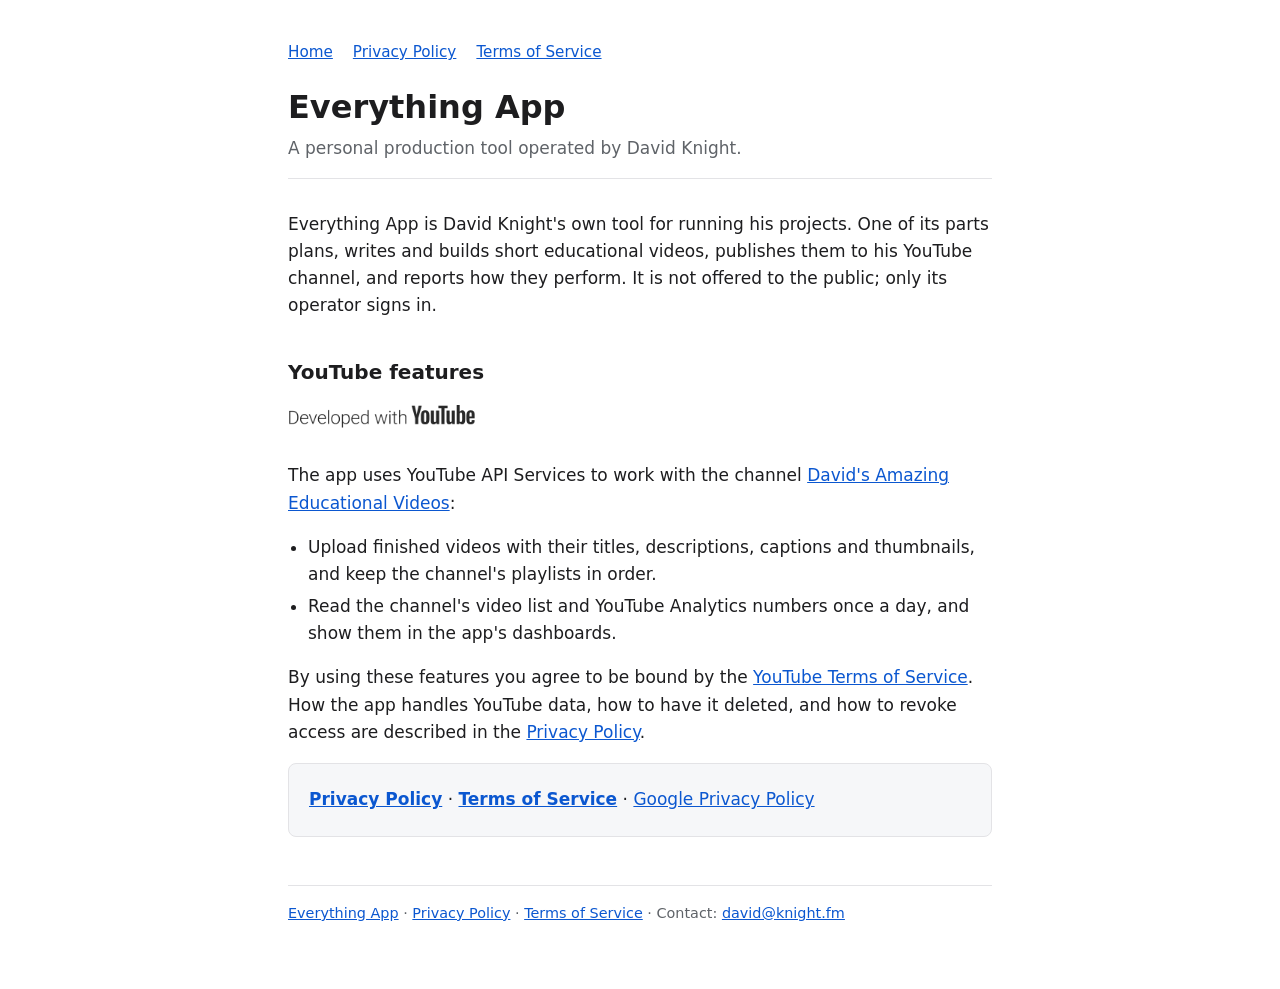
<file: index.html>
<!doctype html>
<html lang="en">
<head>
<meta charset="utf-8">
<meta name="viewport" content="width=device-width, initial-scale=1">
<title>Everything App</title>
<meta name="description" content="Everything App, a personal production tool that makes educational videos and publishes them to YouTube.">
<link rel="stylesheet" href="style.css">
</head>
<body>
<main>
<header>
  <nav><a href="./">Home</a><a href="privacy.html">Privacy Policy</a><a href="terms.html">Terms of Service</a></nav>
  <h1>Everything App</h1>
  <p class="meta">A personal production tool operated by David Knight.</p>
</header>

<p>Everything App is David Knight's own tool for running his projects. One of its parts plans, writes and builds short educational videos, publishes them to his YouTube channel, and reports how they perform. It is not offered to the public; only its operator signs in.</p>

<h2>YouTube features</h2>
<a class="badge" href="https://www.youtube.com/@AmazingDavidYo">
  <picture>
    <source srcset="developed-with-youtube-sentence-case-light.png" media="(prefers-color-scheme: dark)">
    <img src="developed-with-youtube-sentence-case-dark.png" alt="Developed with YouTube" width="300" height="107">
  </picture>
</a>
<p>The app uses YouTube API Services to work with the channel <a href="https://www.youtube.com/@AmazingDavidYo">David's Amazing Educational Videos</a>:</p>
<ul>
  <li>Upload finished videos with their titles, descriptions, captions and thumbnails, and keep the channel's playlists in order.</li>
  <li>Read the channel's video list and YouTube Analytics numbers once a day, and show them in the app's dashboards.</li>
</ul>
<p>By using these features you agree to be bound by the <a href="https://www.youtube.com/t/terms">YouTube Terms of Service</a>. How the app handles YouTube data, how to have it deleted, and how to revoke access are described in the <a href="privacy.html">Privacy Policy</a>.</p>

<div class="callout">
  <p><a href="privacy.html"><strong>Privacy Policy</strong></a> · <a href="terms.html"><strong>Terms of Service</strong></a> · <a href="http://www.google.com/policies/privacy">Google Privacy Policy</a></p>
</div>

<footer><a href="./">Everything App</a> · <a href="privacy.html">Privacy Policy</a> · <a href="terms.html">Terms of Service</a> · Contact: <a href="mailto:david@knight.fm">david@knight.fm</a></footer>
</main>
</body>
</html>
</file>
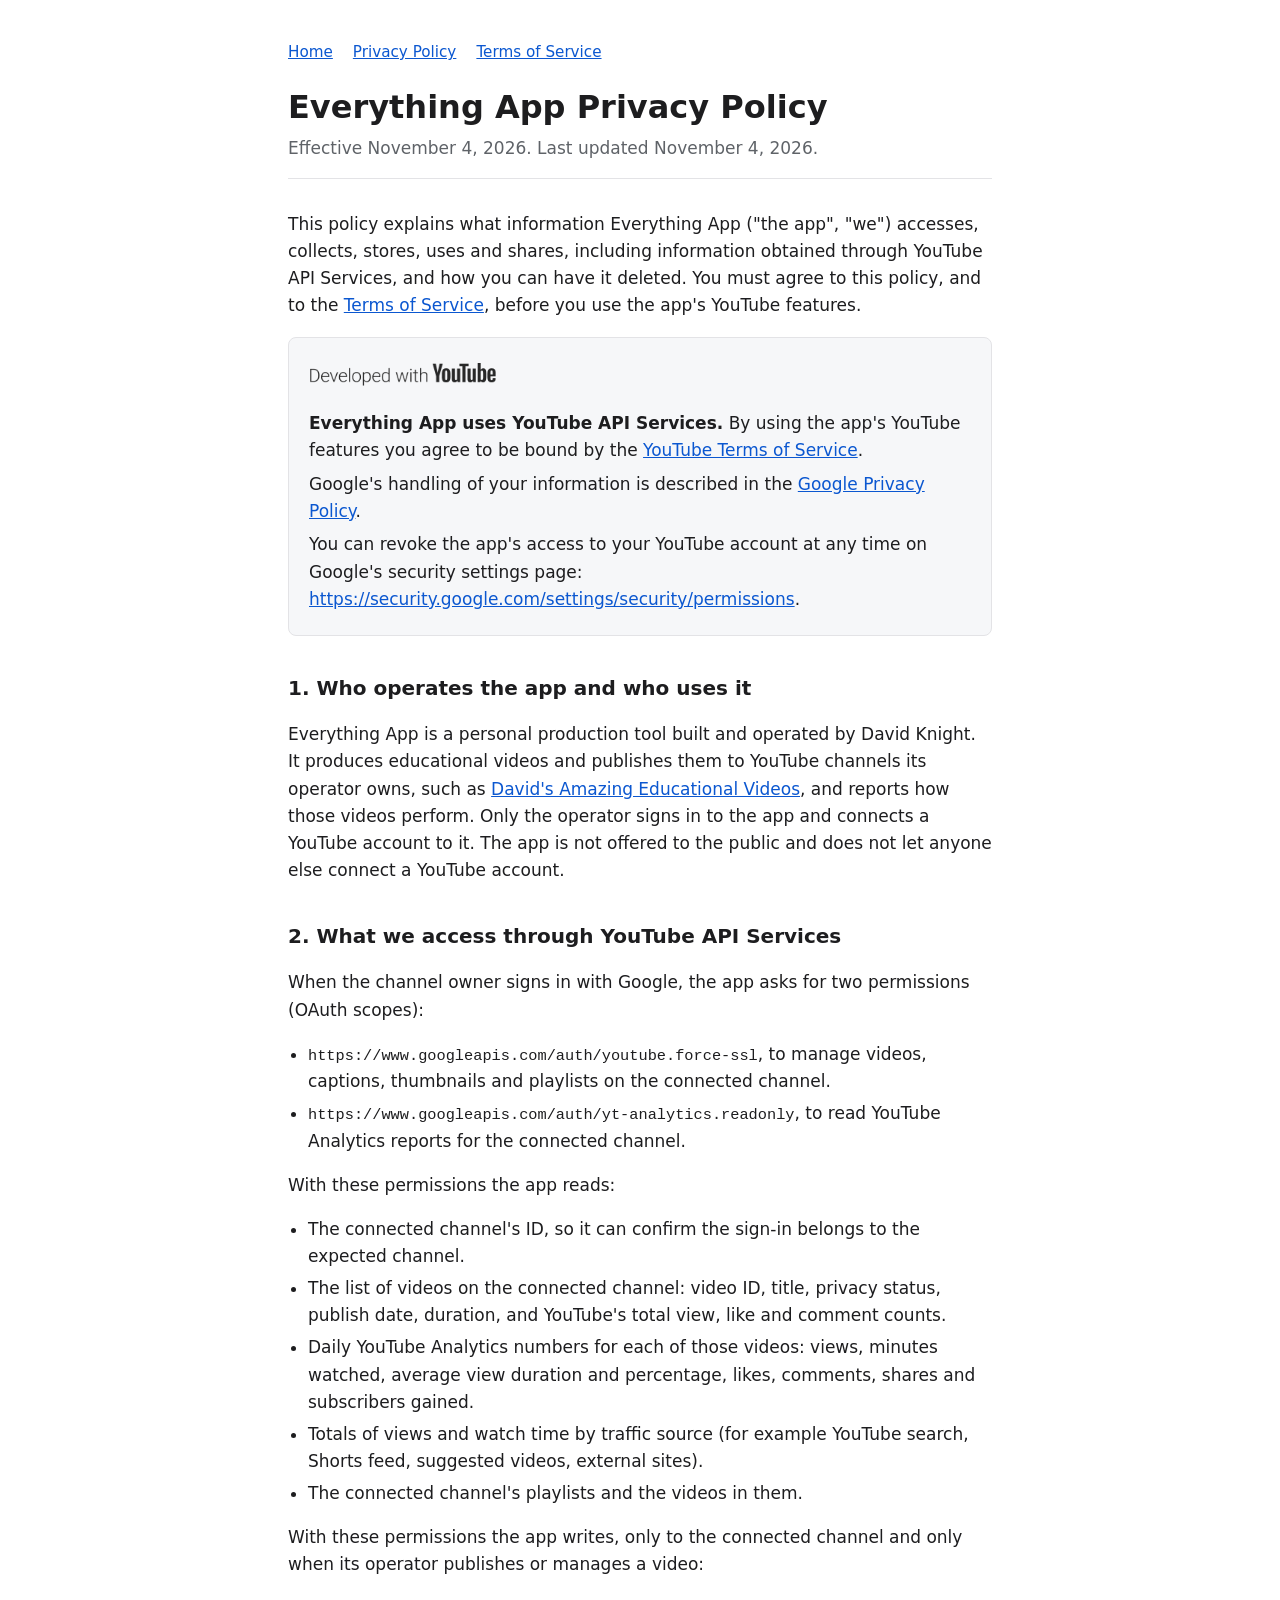
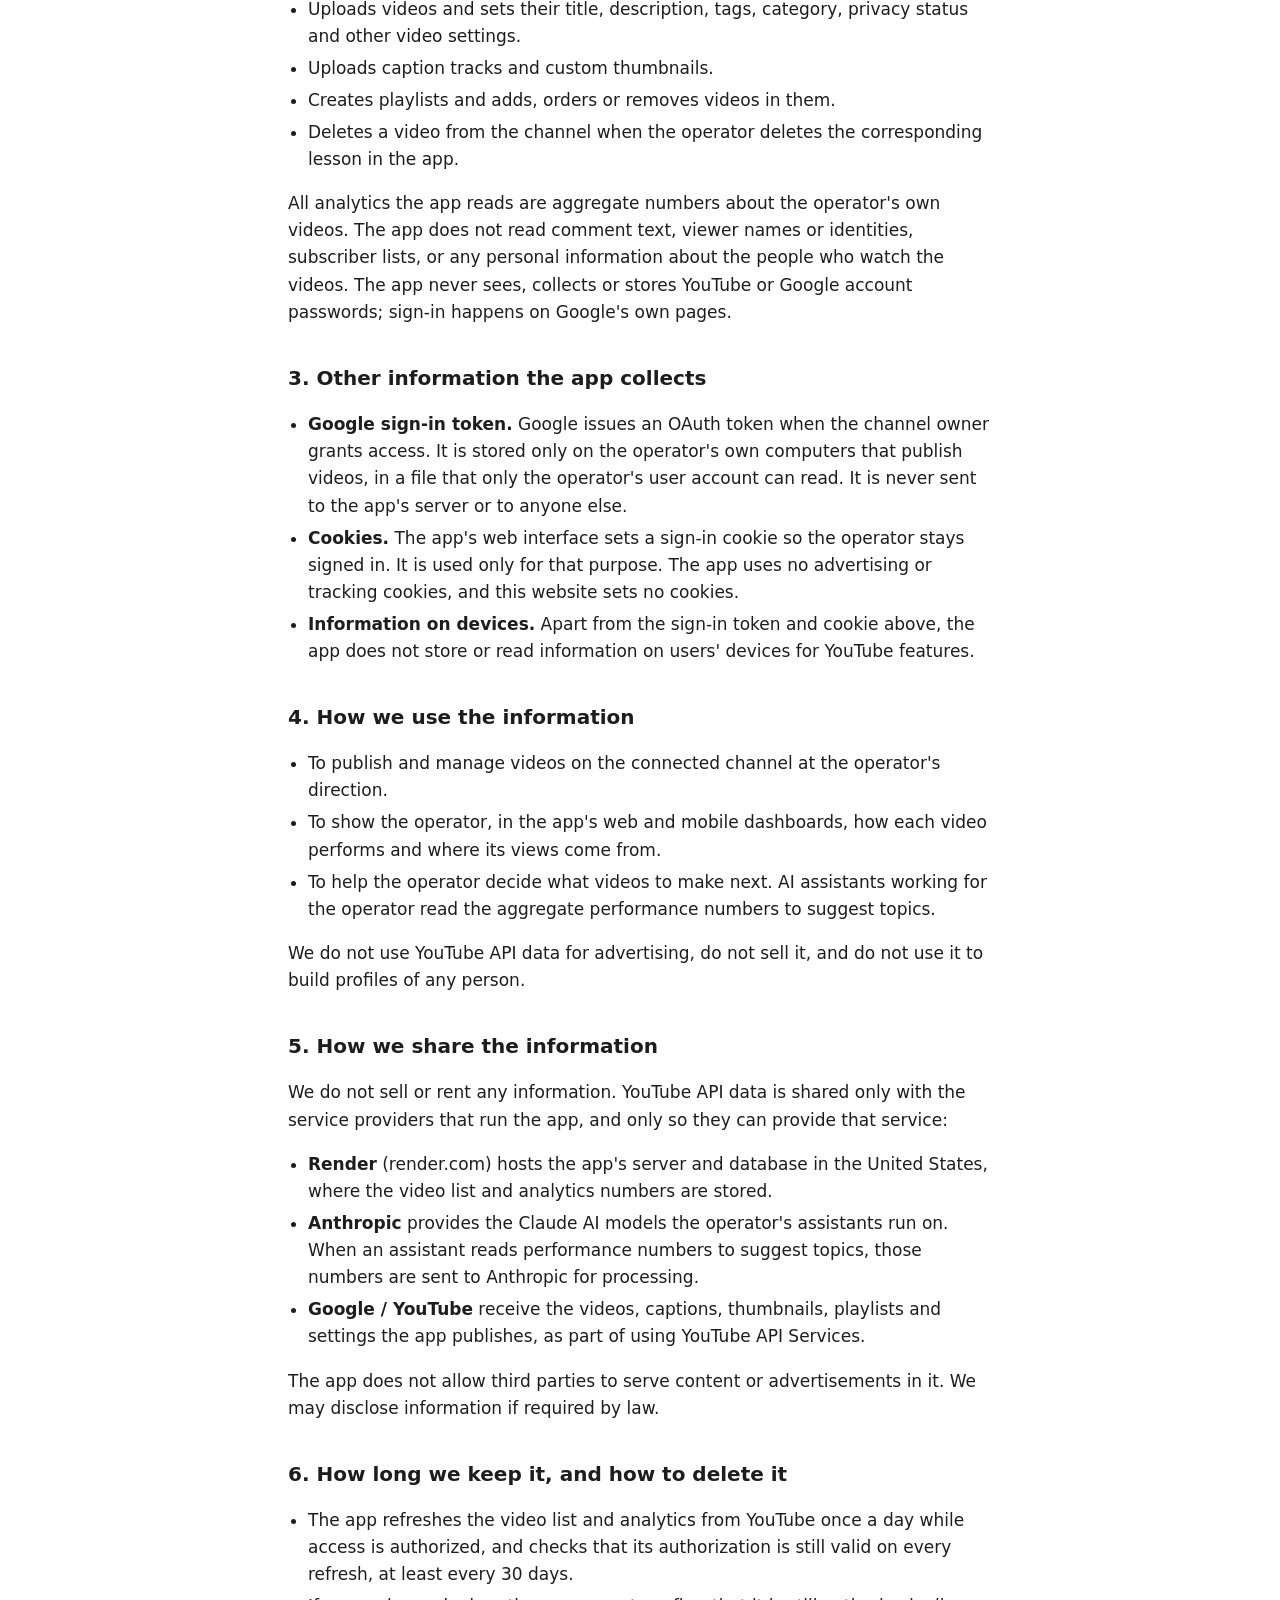
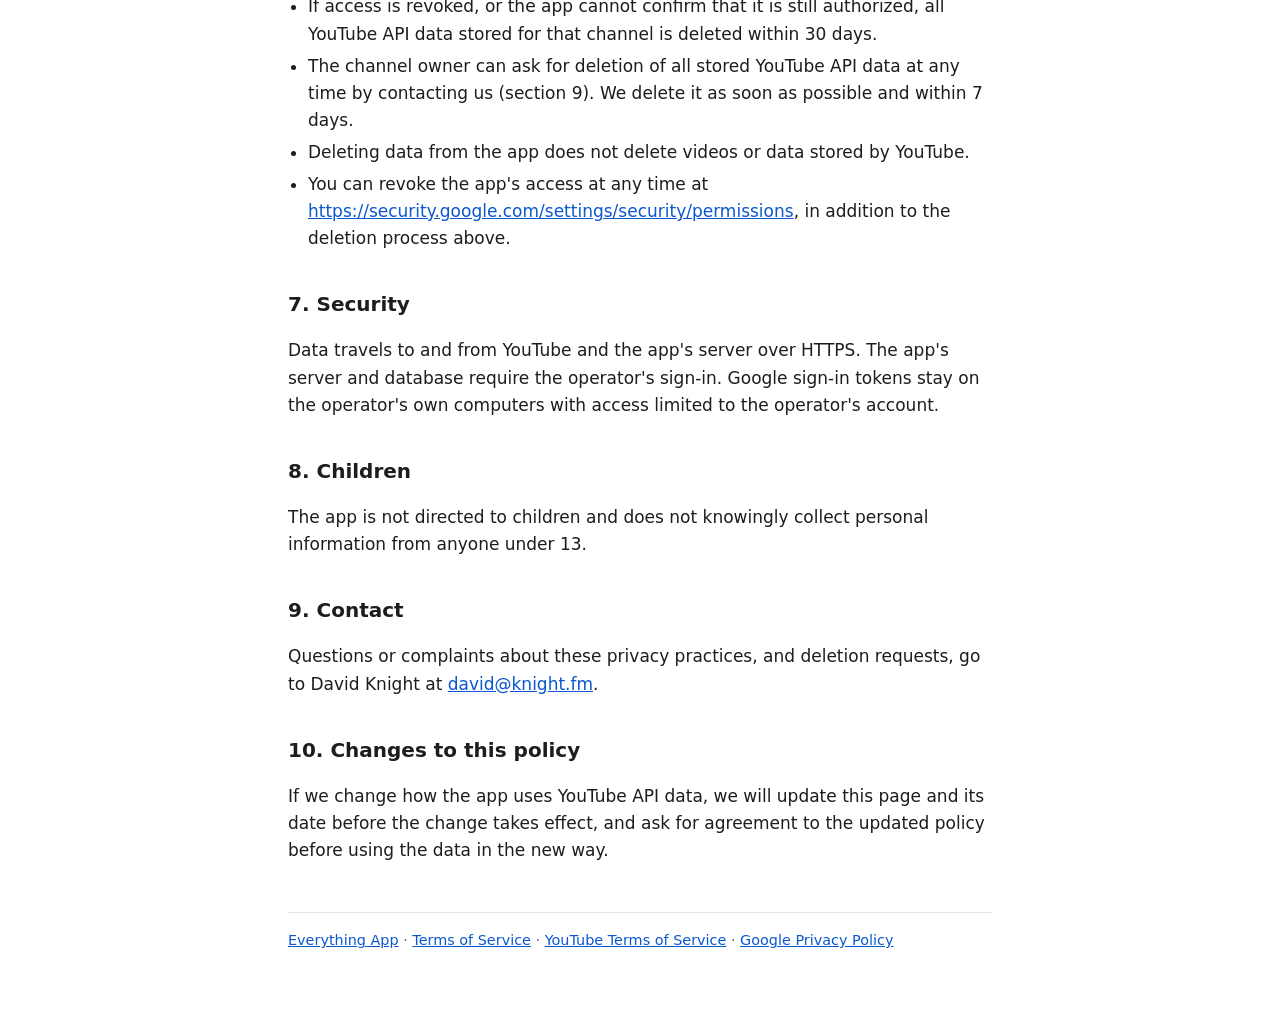
<file: privacy.html>
<!doctype html>
<html lang="en">
<head>
<meta charset="utf-8">
<meta name="viewport" content="width=device-width, initial-scale=1">
<title>Everything App Privacy Policy</title>
<meta name="description" content="Privacy policy for Everything App, including its use of YouTube API Services.">
<link rel="stylesheet" href="style.css">
</head>
<body>
<main>
<header>
  <nav><a href="./">Home</a><a href="privacy.html">Privacy Policy</a><a href="terms.html">Terms of Service</a></nav>
  <h1>Everything App Privacy Policy</h1>
  <p class="meta">Effective November 4, 2026. Last updated November 4, 2026.</p>
</header>

<p>This policy explains what information Everything App ("the app", "we") accesses, collects, stores, uses and shares, including information obtained through YouTube API Services, and how you can have it deleted. You must agree to this policy, and to the <a href="terms.html">Terms of Service</a>, before you use the app's YouTube features.</p>

<div class="callout">
  <a class="badge" href="https://www.youtube.com/@AmazingDavidYo">
    <picture>
      <source srcset="developed-with-youtube-sentence-case-light.png" media="(prefers-color-scheme: dark)">
      <img src="developed-with-youtube-sentence-case-dark.png" alt="Developed with YouTube" width="300" height="107">
    </picture>
  </a>
  <p><strong>Everything App uses YouTube API Services.</strong> By using the app's YouTube features you agree to be bound by the <a href="https://www.youtube.com/t/terms">YouTube Terms of Service</a>.</p>
  <p>Google's handling of your information is described in the <a href="http://www.google.com/policies/privacy">Google Privacy Policy</a>.</p>
  <p>You can revoke the app's access to your YouTube account at any time on Google's security settings page: <a href="https://security.google.com/settings/security/permissions">https://security.google.com/settings/security/permissions</a>.</p>
</div>

<h2>1. Who operates the app and who uses it</h2>
<p>Everything App is a personal production tool built and operated by David Knight. It produces educational videos and publishes them to YouTube channels its operator owns, such as <a href="https://www.youtube.com/@AmazingDavidYo">David's Amazing Educational Videos</a>, and reports how those videos perform. Only the operator signs in to the app and connects a YouTube account to it. The app is not offered to the public and does not let anyone else connect a YouTube account.</p>

<h2>2. What we access through YouTube API Services</h2>
<p>When the channel owner signs in with Google, the app asks for two permissions (OAuth scopes):</p>
<ul>
  <li><code>https://www.googleapis.com/auth/youtube.force-ssl</code>, to manage videos, captions, thumbnails and playlists on the connected channel.</li>
  <li><code>https://www.googleapis.com/auth/yt-analytics.readonly</code>, to read YouTube Analytics reports for the connected channel.</li>
</ul>
<p>With these permissions the app reads:</p>
<ul>
  <li>The connected channel's ID, so it can confirm the sign-in belongs to the expected channel.</li>
  <li>The list of videos on the connected channel: video ID, title, privacy status, publish date, duration, and YouTube's total view, like and comment counts.</li>
  <li>Daily YouTube Analytics numbers for each of those videos: views, minutes watched, average view duration and percentage, likes, comments, shares and subscribers gained.</li>
  <li>Totals of views and watch time by traffic source (for example YouTube search, Shorts feed, suggested videos, external sites).</li>
  <li>The connected channel's playlists and the videos in them.</li>
</ul>
<p>With these permissions the app writes, only to the connected channel and only when its operator publishes or manages a video:</p>
<ul>
  <li>Uploads videos and sets their title, description, tags, category, privacy status and other video settings.</li>
  <li>Uploads caption tracks and custom thumbnails.</li>
  <li>Creates playlists and adds, orders or removes videos in them.</li>
  <li>Deletes a video from the channel when the operator deletes the corresponding lesson in the app.</li>
</ul>
<p>All analytics the app reads are aggregate numbers about the operator's own videos. The app does not read comment text, viewer names or identities, subscriber lists, or any personal information about the people who watch the videos. The app never sees, collects or stores YouTube or Google account passwords; sign-in happens on Google's own pages.</p>

<h2>3. Other information the app collects</h2>
<ul>
  <li><strong>Google sign-in token.</strong> Google issues an OAuth token when the channel owner grants access. It is stored only on the operator's own computers that publish videos, in a file that only the operator's user account can read. It is never sent to the app's server or to anyone else.</li>
  <li><strong>Cookies.</strong> The app's web interface sets a sign-in cookie so the operator stays signed in. It is used only for that purpose. The app uses no advertising or tracking cookies, and this website sets no cookies.</li>
  <li><strong>Information on devices.</strong> Apart from the sign-in token and cookie above, the app does not store or read information on users' devices for YouTube features.</li>
</ul>

<h2>4. How we use the information</h2>
<ul>
  <li>To publish and manage videos on the connected channel at the operator's direction.</li>
  <li>To show the operator, in the app's web and mobile dashboards, how each video performs and where its views come from.</li>
  <li>To help the operator decide what videos to make next. AI assistants working for the operator read the aggregate performance numbers to suggest topics.</li>
</ul>
<p>We do not use YouTube API data for advertising, do not sell it, and do not use it to build profiles of any person.</p>

<h2>5. How we share the information</h2>
<p>We do not sell or rent any information. YouTube API data is shared only with the service providers that run the app, and only so they can provide that service:</p>
<ul>
  <li><strong>Render</strong> (render.com) hosts the app's server and database in the United States, where the video list and analytics numbers are stored.</li>
  <li><strong>Anthropic</strong> provides the Claude AI models the operator's assistants run on. When an assistant reads performance numbers to suggest topics, those numbers are sent to Anthropic for processing.</li>
  <li><strong>Google / YouTube</strong> receive the videos, captions, thumbnails, playlists and settings the app publishes, as part of using YouTube API Services.</li>
</ul>
<p>The app does not allow third parties to serve content or advertisements in it. We may disclose information if required by law.</p>

<h2>6. How long we keep it, and how to delete it</h2>
<ul>
  <li>The app refreshes the video list and analytics from YouTube once a day while access is authorized, and checks that its authorization is still valid on every refresh, at least every 30 days.</li>
  <li>If access is revoked, or the app cannot confirm that it is still authorized, all YouTube API data stored for that channel is deleted within 30 days.</li>
  <li>The channel owner can ask for deletion of all stored YouTube API data at any time by contacting us (section 9). We delete it as soon as possible and within 7 days.</li>
  <li>Deleting data from the app does not delete videos or data stored by YouTube.</li>
  <li>You can revoke the app's access at any time at <a href="https://security.google.com/settings/security/permissions">https://security.google.com/settings/security/permissions</a>, in addition to the deletion process above.</li>
</ul>

<h2>7. Security</h2>
<p>Data travels to and from YouTube and the app's server over HTTPS. The app's server and database require the operator's sign-in. Google sign-in tokens stay on the operator's own computers with access limited to the operator's account.</p>

<h2>8. Children</h2>
<p>The app is not directed to children and does not knowingly collect personal information from anyone under 13.</p>

<h2>9. Contact</h2>
<p>Questions or complaints about these privacy practices, and deletion requests, go to David Knight at <a href="mailto:david@knight.fm">david@knight.fm</a>.</p>

<h2>10. Changes to this policy</h2>
<p>If we change how the app uses YouTube API data, we will update this page and its date before the change takes effect, and ask for agreement to the updated policy before using the data in the new way.</p>

<footer><a href="./">Everything App</a> · <a href="terms.html">Terms of Service</a> · <a href="https://www.youtube.com/t/terms">YouTube Terms of Service</a> · <a href="http://www.google.com/policies/privacy">Google Privacy Policy</a></footer>
</main>
</body>
</html>
</file>
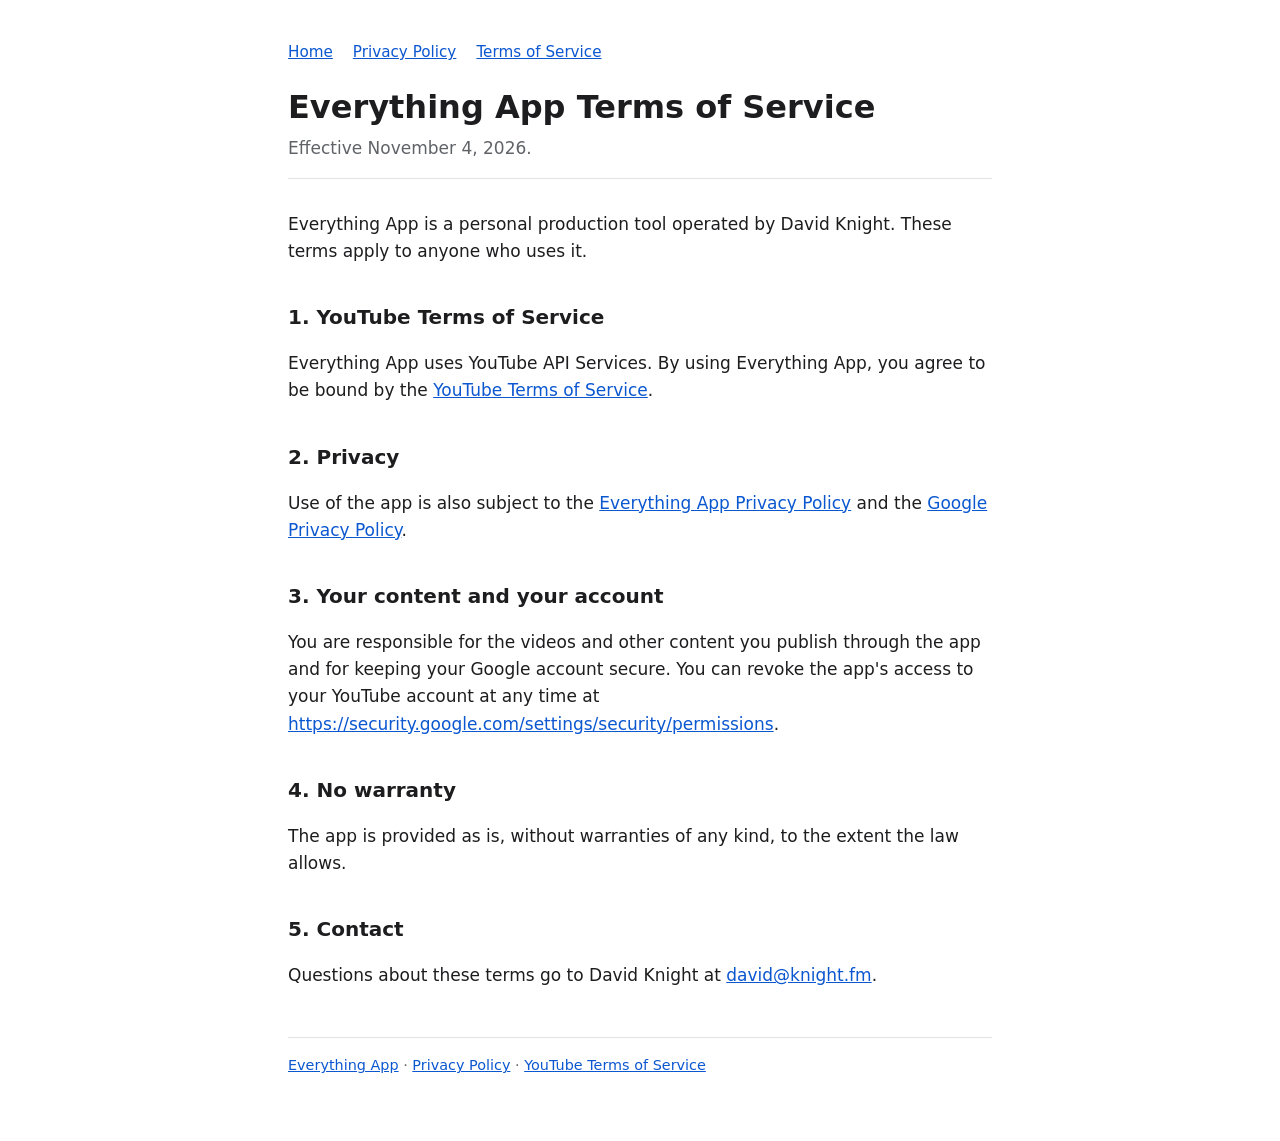
<file: terms.html>
<!doctype html>
<html lang="en">
<head>
<meta charset="utf-8">
<meta name="viewport" content="width=device-width, initial-scale=1">
<title>Everything App Terms</title>
<meta name="description" content="Terms of Service for Everything App, including its use of YouTube API Services.">
<link rel="stylesheet" href="style.css">
</head>
<body>
<main>
<header>
  <nav><a href="./">Home</a><a href="privacy.html">Privacy Policy</a><a href="terms.html">Terms of Service</a></nav>
  <h1>Everything App Terms of Service</h1>
  <p class="meta">Effective November 4, 2026.</p>
</header>

<p>Everything App is a personal production tool operated by David Knight. These terms apply to anyone who uses it.</p>

<h2>1. YouTube Terms of Service</h2>
<p>Everything App uses YouTube API Services. By using Everything App, you agree to be bound by the <a href="https://www.youtube.com/t/terms">YouTube Terms of Service</a>.</p>

<h2>2. Privacy</h2>
<p>Use of the app is also subject to the <a href="privacy.html">Everything App Privacy Policy</a> and the <a href="http://www.google.com/policies/privacy">Google Privacy Policy</a>.</p>

<h2>3. Your content and your account</h2>
<p>You are responsible for the videos and other content you publish through the app and for keeping your Google account secure. You can revoke the app's access to your YouTube account at any time at <a href="https://security.google.com/settings/security/permissions">https://security.google.com/settings/security/permissions</a>.</p>

<h2>4. No warranty</h2>
<p>The app is provided as is, without warranties of any kind, to the extent the law allows.</p>

<h2>5. Contact</h2>
<p>Questions about these terms go to David Knight at <a href="mailto:david@knight.fm">david@knight.fm</a>.</p>

<footer><a href="./">Everything App</a> · <a href="privacy.html">Privacy Policy</a> · <a href="https://www.youtube.com/t/terms">YouTube Terms of Service</a></footer>
</main>
</body>
</html>
</file>
<file: style.css>
:root {
  --bg: #ffffff;
  --fg: #1d1d1f;
  --muted: #5f6368;
  --rule: #e3e3e6;
  --link: #0b57d0;
  --panel: #f6f7f9;
}
@media (prefers-color-scheme: dark) {
  :root {
    --bg: #121316;
    --fg: #e8e8ea;
    --muted: #a0a3a8;
    --rule: #2c2e33;
    --link: #8ab4f8;
    --panel: #1b1d21;
  }
}
* { box-sizing: border-box; }
html { -webkit-text-size-adjust: 100%; }
body {
  margin: 0;
  background: var(--bg);
  color: var(--fg);
  font: 17px/1.6 system-ui, -apple-system, "Segoe UI", Roboto, sans-serif;
}
main { max-width: 46rem; margin: 0 auto; padding: 2.5rem 16px 4rem; }
header { border-bottom: 1px solid var(--rule); margin-bottom: 2rem; padding-bottom: 1rem; }
nav { font-size: 0.95rem; margin-bottom: 1.5rem; }
nav a { margin-right: 1.25rem; }
h1 { font-size: 2rem; line-height: 1.2; margin: 0 0 0.5rem; }
h2 { font-size: 1.25rem; margin: 2.25rem 0 0.5rem; }
h3 { font-size: 1.05rem; margin: 1.5rem 0 0.25rem; }
.meta { color: var(--muted); margin: 0; }
a { color: var(--link); overflow-wrap: anywhere; }
ul { padding-left: 1.25rem; }
li { margin: 0.3rem 0; }
.callout { background: var(--panel); border: 1px solid var(--rule); border-radius: 8px; padding: 1rem 1.25rem; }
.callout p { margin: 0.4rem 0; }
code { font-size: 0.9em; overflow-wrap: anywhere; }
.badge { display: inline-block; margin: 0.25rem 0; line-height: 0; }
.badge img { display: block; width: 300px; max-width: 100%; height: auto; margin: -30px 0 -30px -38px; }
footer { border-top: 1px solid var(--rule); color: var(--muted); font-size: 0.9rem; margin-top: 3rem; padding-top: 1rem; }
</file>
